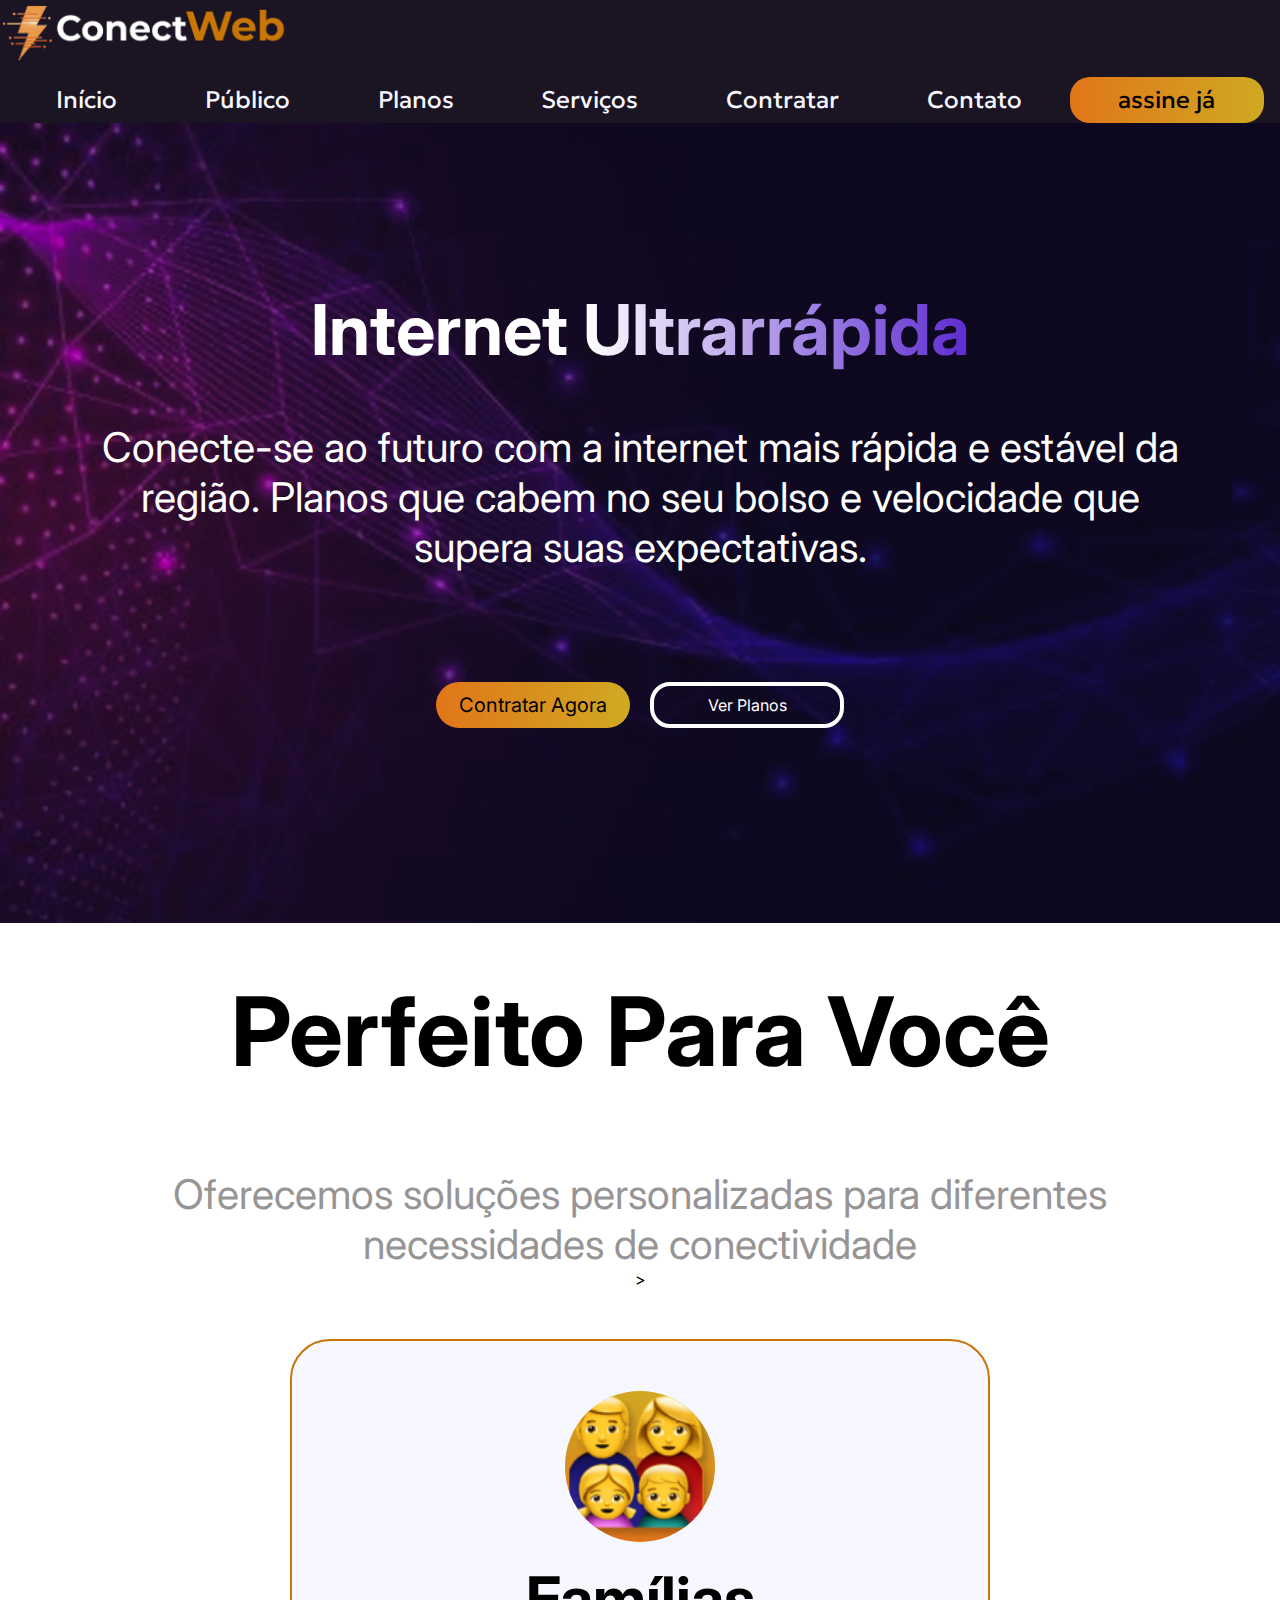
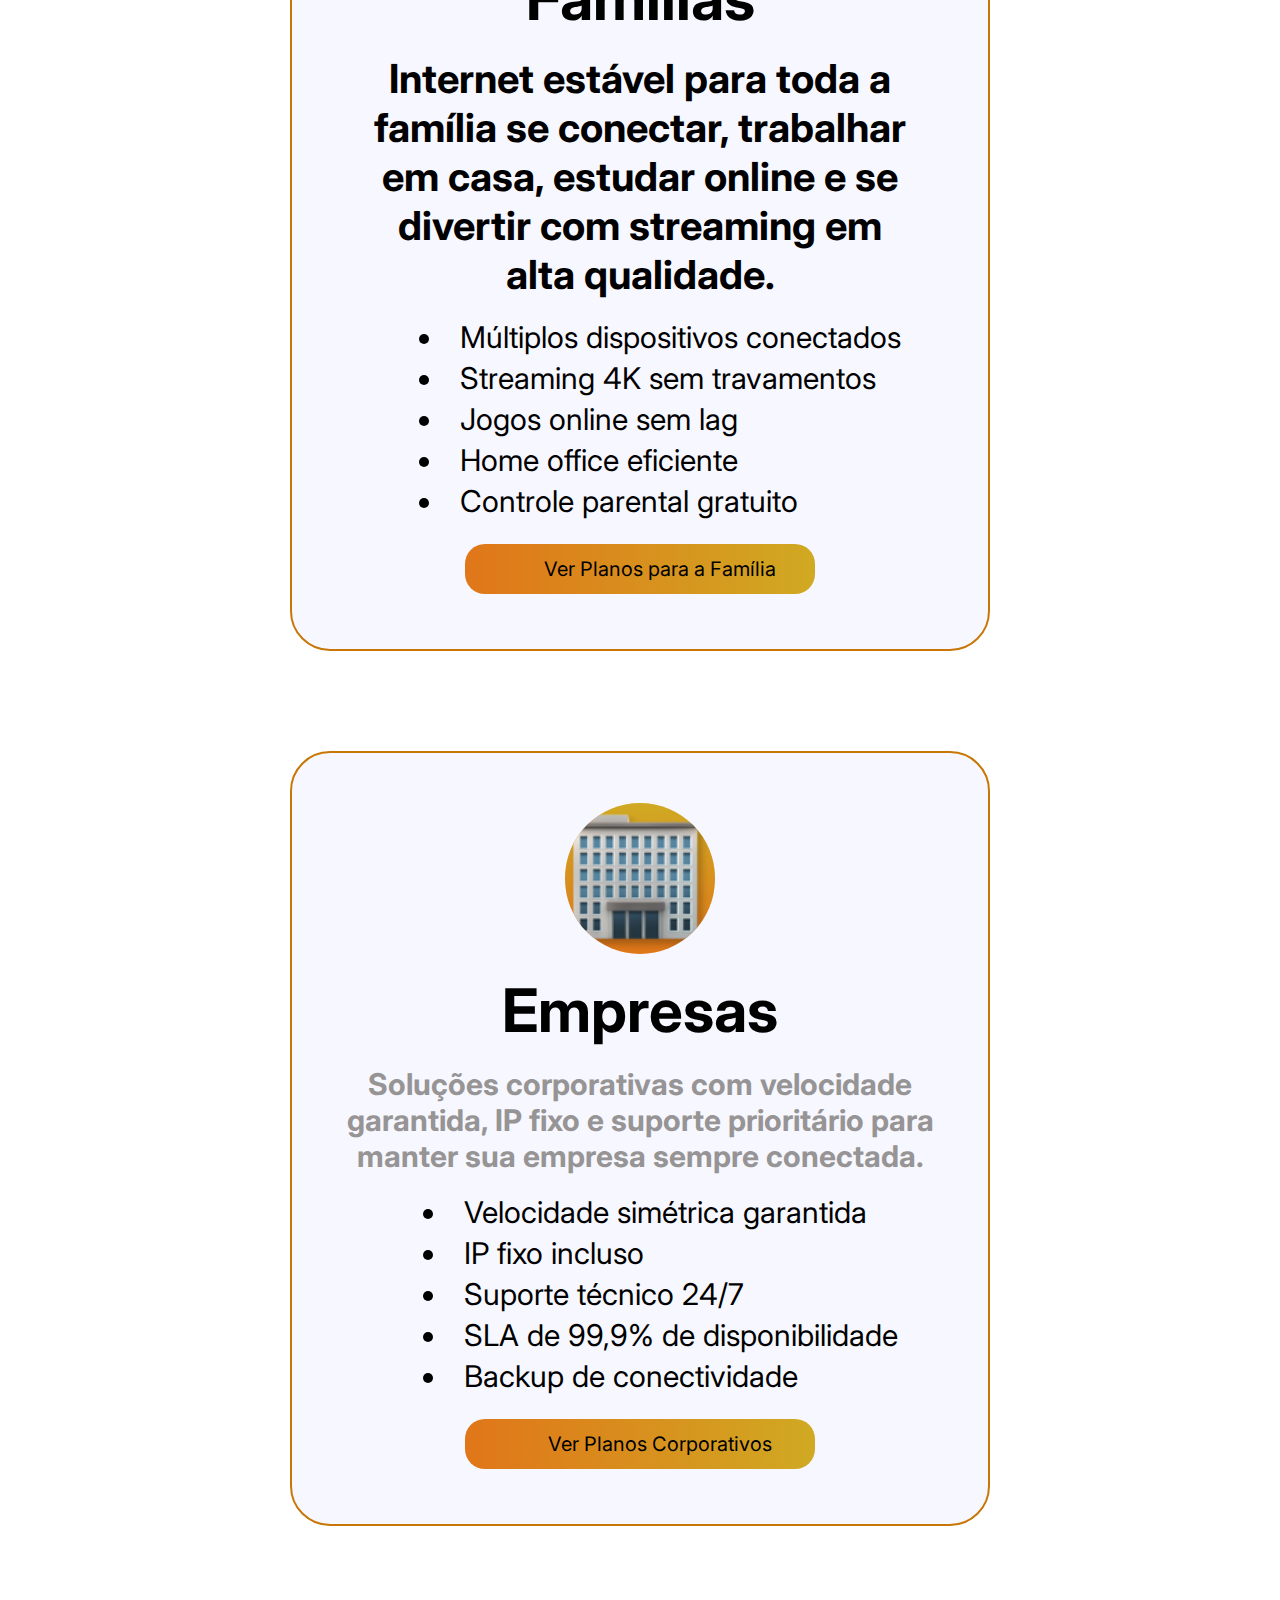
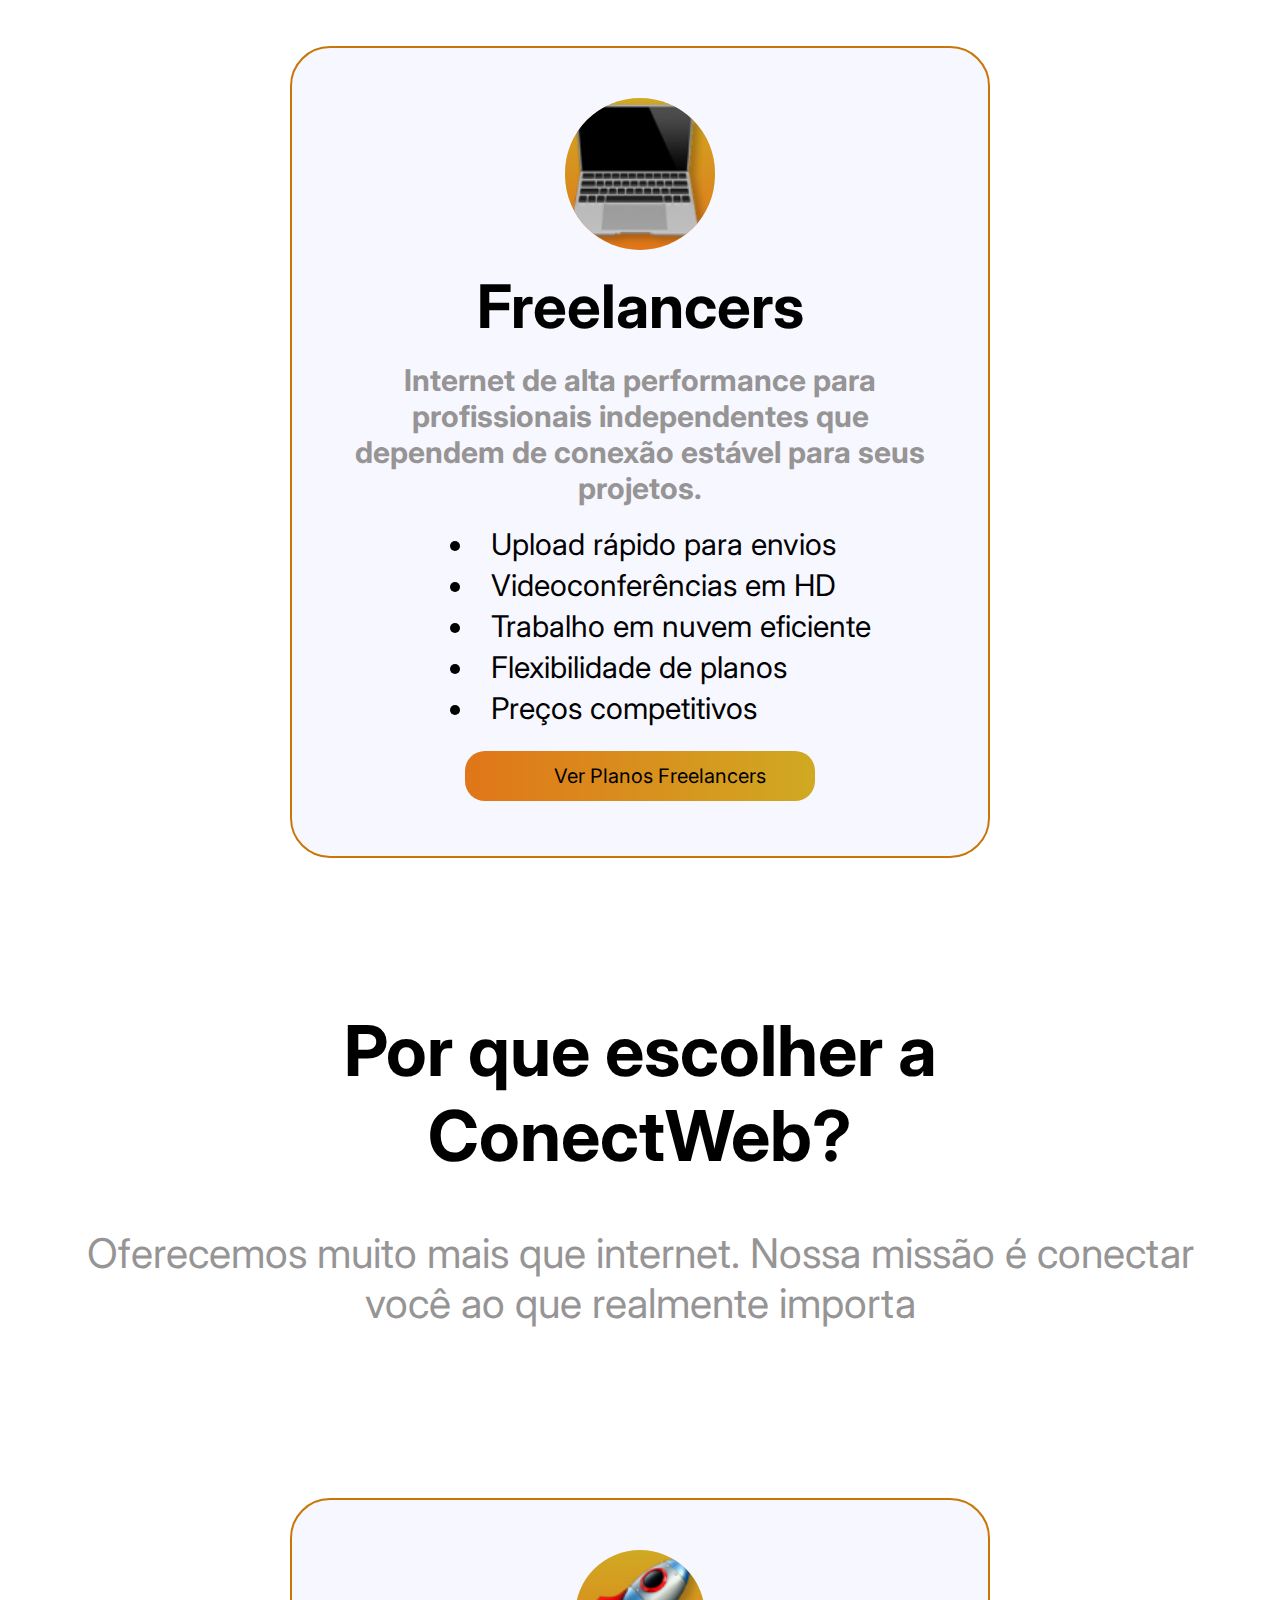
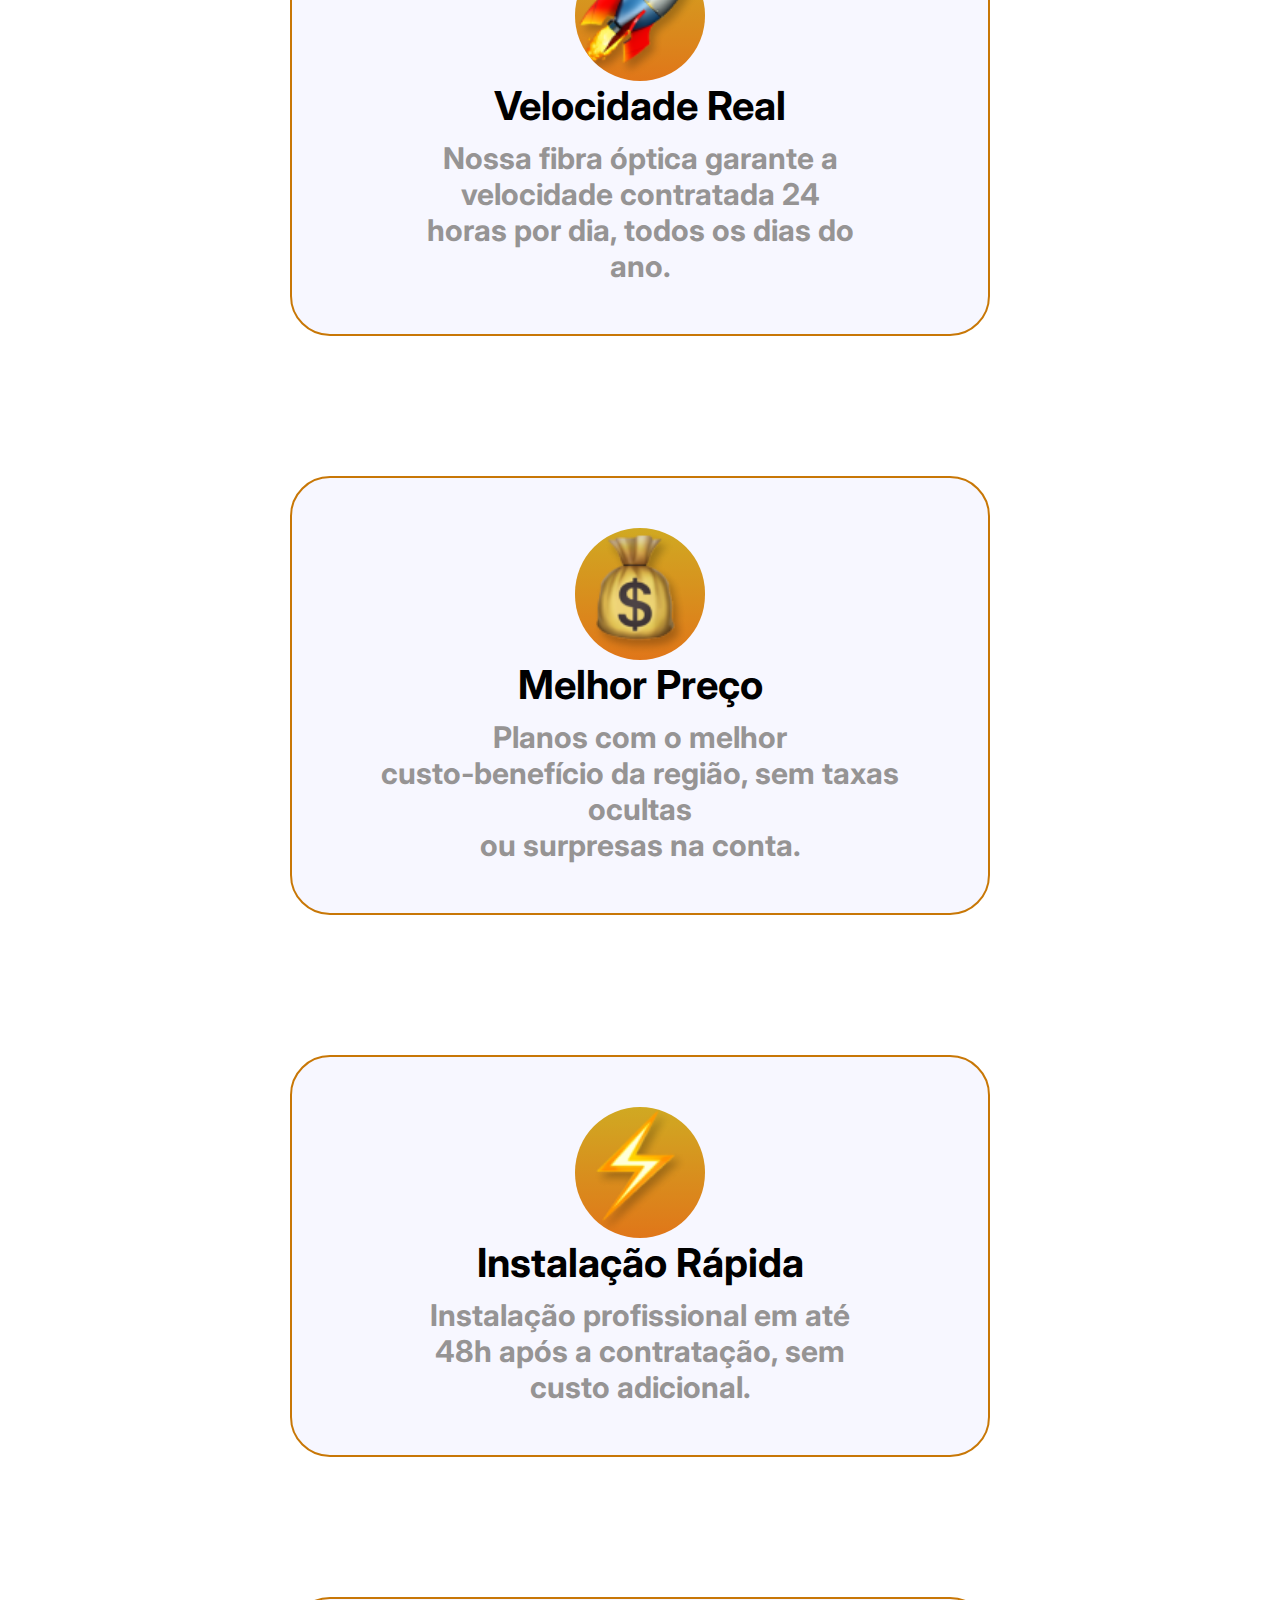
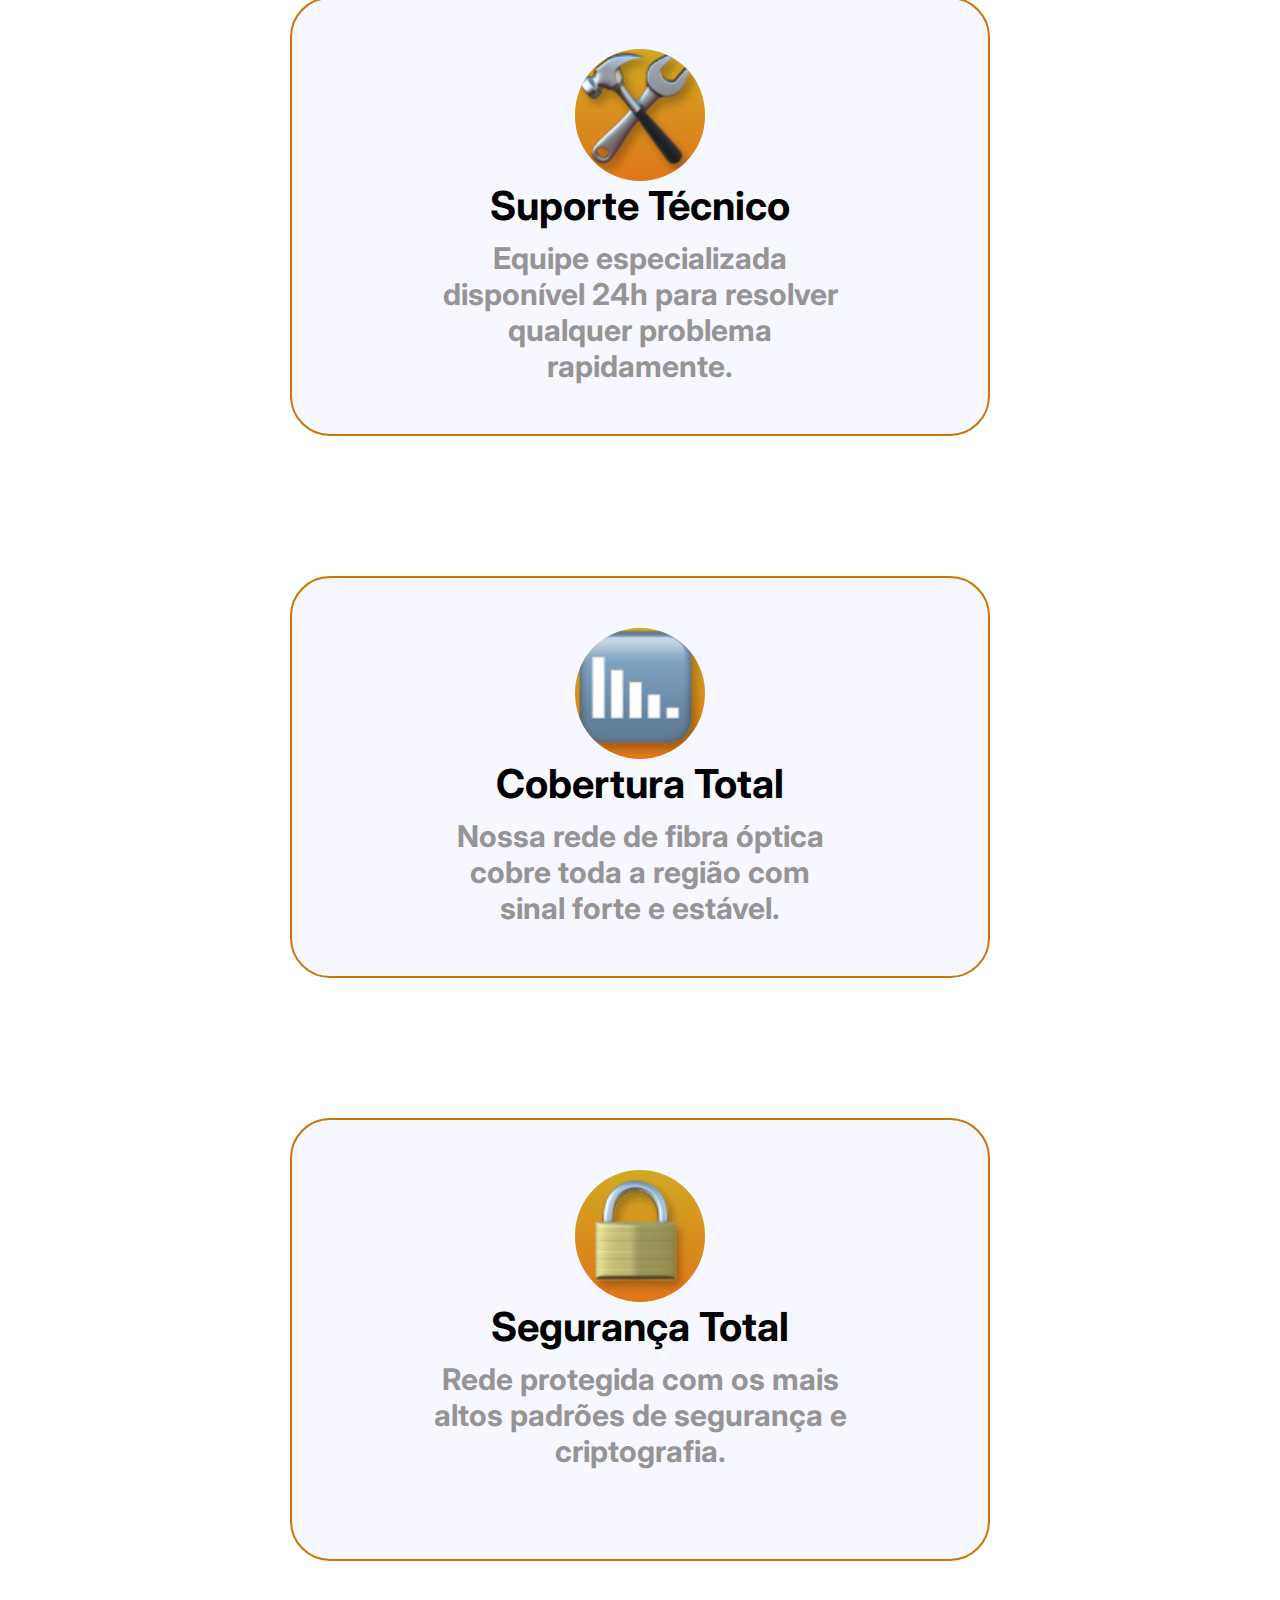
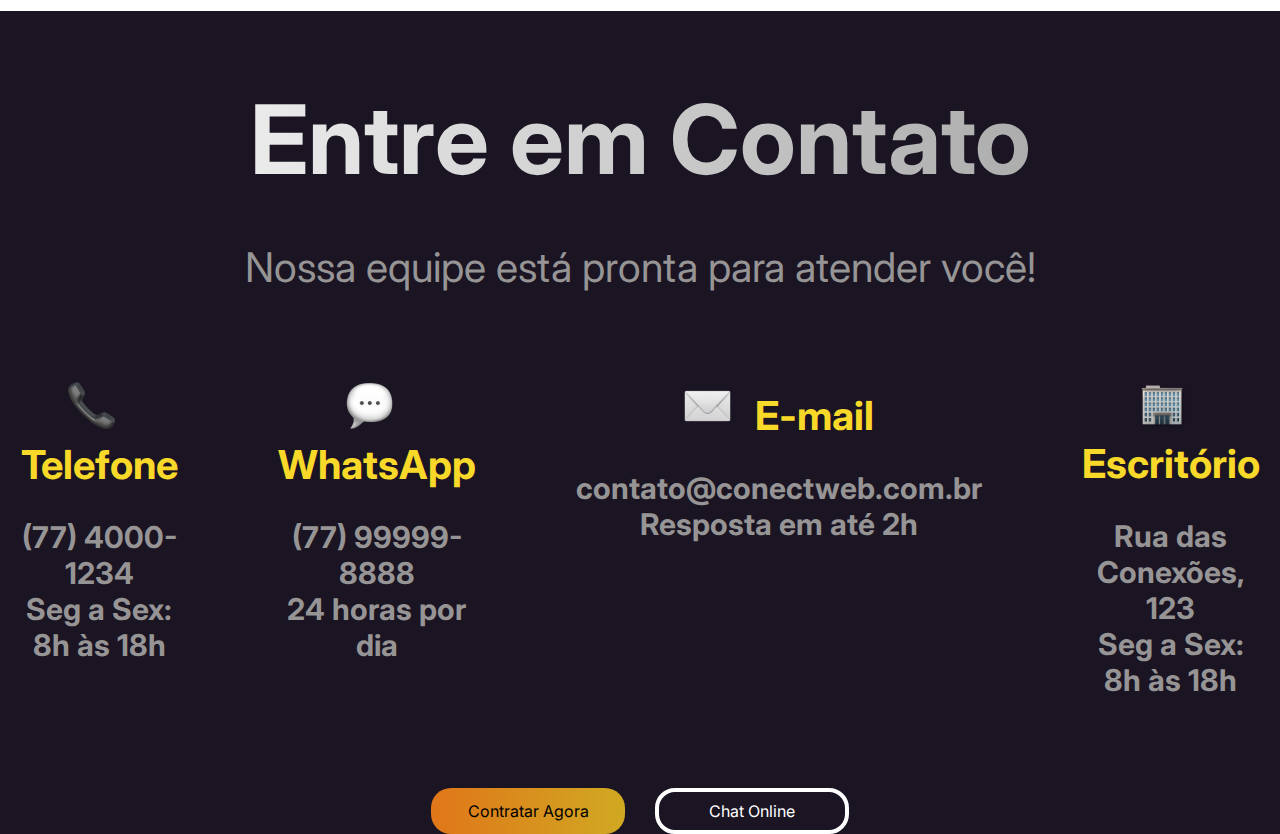
<file: index.html>
<!DOCTYPE html>
<html lang="pt-br">

<head>
    <meta name="viewport" content="width=device-width, initial-scale=1.0">
    <meta charset="UTF-8">
    <title> Conect Web - Internet de Alta Velocidade </title>
    <link rel="stylesheet" href="style.css">
    <link rel="preconnect" href="https://fonts.googleapis.com">
    <link rel="preconnect" href="https://fonts.gstatic.com" crossorigin>
    <link
        href="https://fonts.googleapis.com/css2?family=Geologica:wght@100..900&family=Inter:ital,opsz,wght@0,14..32,100..900;1,14..32,100..900&display=swap"
        rel="stylesheet">

</head>

<body>
<header id="topo">
  <div class="container grid-topo">
      <a href="index.html" class="imagem">
        <img src="imagens/logo.png" width="340px">
      </a>

    <nav id="menu-topo">
      <input type="checkbox" id="aberturamenu">
      <label id="botaomenu" for="aberturamenu">
        <div class="linha"></div>
        <div class="linha"></div>
        <div class="linha"></div>
      </label>

      <ul>
        <li><a href="">Início</a></li>
        <li><a href="">Público</a></li>
        <li><a href="">Planos</a></li>
        <li><a href="serviço.html">Serviços</a></li>
        <li><a href="contrato.html">Contratar</a></li>
        <li><a href="">Contato</a></li>
        <div id="assine"><a href="index.html">assine já</a></div>
      </ul>
    </nav>
  </div>
</header>
    <main id="Conteudo">

        <section id="banner">

            <div class="container">
                <h1> Internet <span class="texto-roxo">Ultrarrápida</span> </h1>
                <br>
                <h2> Conecte-se ao futuro com a internet mais rápida e estável da <br>região. Planos que
                    cabem no seu
                    bolso e velocidade que <br> supera suas expectativas. </h2>
                <br><br><br><br>
                <div id="linha">
                    <div id="contratar"> <a href="index.html"> Contratar Agora </a> </div>
                    <div id="ver"> <a href="index.html"> Ver Planos </a></div>
                </div>
            </div>

        </section>
        <br>
        </section>
        <section id="voce">
            <div class="container">
                <h1 class="perfeito">Perfeito Para Você</h1>
                <br>
                <div class="pagina">
                    <p class="soluçao">Oferecemos soluções personalizadas para diferentes <br>necessidades de
                        conectividade
                    </p>>
                    <br>
                    <div class="caracteristicas">
                        <img class="bolao" src="imagens/👨_👩_👧_👦.png">
                        <br>
                        <h1 class="titulo">Famílias</h1>
                        <br>
                        <h3>Internet estável para toda a família se conectar, trabalhar em casa, estudar
                            online e se divertir com streaming em <br> alta qualidade.</h3>
                        <br>
                        <ul>
                            <li>Múltiplos dispositivos conectados</li>
                            <li>Streaming 4K sem travamentos</li>
                            <li>Jogos online sem lag</li>
                            <li> Home office eficiente</li>
                            <li>Controle parental gratuito</li>
                            <br>
                            <li class="bt"> <a href="index.html"> Ver Planos para a Família </a></li>
                        </ul>
                    </div>
                    <div class="caracteristicas">
                        <img class="bolao" src="imagens/🏢.png">
                        <br>
                        <h1 class="titulo"> Empresas </h1>
                        <br>
                        <h3 class="palavra">Soluções corporativas com velocidade garantida, IP fixo e suporte
                            prioritário para manter sua empresa sempre conectada.</h3>
                        <br>
                        <ul>
                            <li>Velocidade simétrica garantida</li>
                            <li>IP fixo incluso</li>
                            <li>Suporte técnico 24/7</li>
                            <li> SLA de 99,9% de disponibilidade</li>
                            <li>Backup de conectividade</li>
                            <br>
                            <li class="bt"> <a href="index.html"> Ver Planos Corporativos</a></li>
                        </ul>
                    </div>
                    <br>
                    <div class="caracteristicas">
                        <img class="bolao" src="imagens/💻.png">
                        <br>
                        <h1 class="titulo">Freelancers</h1>
                        <br>
                        <h3 class="palavra"> Internet de alta performance para profissionais independentes que dependem
                            de conexão estável para seus <br> projetos.</h3>
                        <br>
                        <ul>
                            <li>Upload rápido para envios</li>
                            <li>Videoconferências em HD</li>
                            <li>Trabalho em nuvem eficiente</li>
                            <li> Flexibilidade de planos</li>
                            <li> Preços competitivos</li>
                            <br>
                            <li class="bt"> <a href="index.html"> Ver Planos Freelancers </a></li>
                    </div>

                    </ul>
                </div>
            </div>
        </section>
        <section class="escolha">

            <h1> Por que escolher a <br>ConectWeb? </h1>
            <p class="internet"> Oferecemos muito mais que internet. Nossa missão é conectar <br> você ao que realmente
                importa</p>
        </section>
        <div class="pagina">
            <div class="caracteristicas">
                <img class="bolinha" src="imagens/🚀.png">
                <h3> Velocidade Real</h3>
                <p class="velocidade">Nossa fibra óptica garante a <br>velocidade contratada 24 <br>horas por dia, todos
                    os dias do <br>ano.</p>
            </div>
            <br><br>
            <div class="caracteristicas">
                <img class="bolinha" src="imagens/💰.png">
                <h3>Melhor Preço </h3>
                <p> Planos com o melhor <br> custo-benefício da região, sem taxas ocultas <br> ou surpresas na conta.
                </p>
            </div>
            <br><br>
            <div class="caracteristicas">
                <img class="bolinha" src="imagens/⚡.png">
                <h3> Instalação Rápida </h3>
                <p> Instalação profissional em até <br> 48h após a contratação, sem <br> custo adicional.</p>
            </div>
            <br><br>
            <div class="caracteristicas">
                <img class="bolinha" src="imagens/🛠️.png">
                <h3> Suporte Técnico </h3>
                <p> Equipe especializada <br> disponível 24h para resolver <br> qualquer problema <br> rapidamente.</p>
            </div>
            <br><br>
            <div class="caracteristicas">
                <img class="bolinha" src="imagens/📶.png">
                <h3> Cobertura Total </h3>
                <p>Nossa rede de fibra óptica <br> cobre toda a região com <br> sinal forte e estável.</p>
            </div>
            <br><br>
            <div class="caracteristicas">
                <img class="bolinha" src="imagens/🔒.png">
                <h3> Segurança Total </h3>
                <p>Rede protegida com os mais <br> altos padrões de segurança e <br> criptografia.</p>
                <br><br>
            </div>
        </div>
            <footer class="rodape">
                <br><br>
                <h1 class="contato"> Entre em Contato </h1>
                <p class="equipe"> Nossa equipe está pronta para atender você! </p>
                <br><br>
                <div class="informacoes">
                    <div id="content">
                        <div class="itens">
                            <h3 class="img"> <img class="ajuste" src="imagens/📞.png" alt="">Telefone</h3>
                            <br>
                            <p> (77) 4000-1234 <br> Seg a Sex: 8h às 18h </p>
                        </div>
                        <br><br>
                        <div class="itens">
                            <h3 class="img"> <img class="ajuste" src="imagens/💬.png" alt=""> WhatsApp </h3>
                            <br>
                            <p> (77) 99999-8888 <br> 24 horas por dia </p>
                        </div>
                        <div class="itens">
                            <h3 class="img"> <img class="ajuste" src="imagens/✉️  (1).png" alt=""> E-mail </h3>
                            <br>
                            <p> contato@conectweb.com.br <br> Resposta em até 2h </p>
                        </div>
                        <div class="itens">
                            <h3 class="img"> <img id="img4" class="ajuste" src="imagens/🏢.png" alt="">Escritório
                            </h3>
                            <br>
                            <p> Rua das Conexões, 123 <br> Seg a Sex: 8h às 18h </p>
                        </div>
                    </div>
                    <br>
                </div>
                <br><br>
                <div id="botoes">
                    <div class="bt-rodape"> <a href="index.html"> Contratar Agora </a> </div>
                    <div class="bt-outro"> <a href="index.html"> Chat Online </a> </div>
                </div>


            </footer>
    </main>

</body>

</html>
</file>
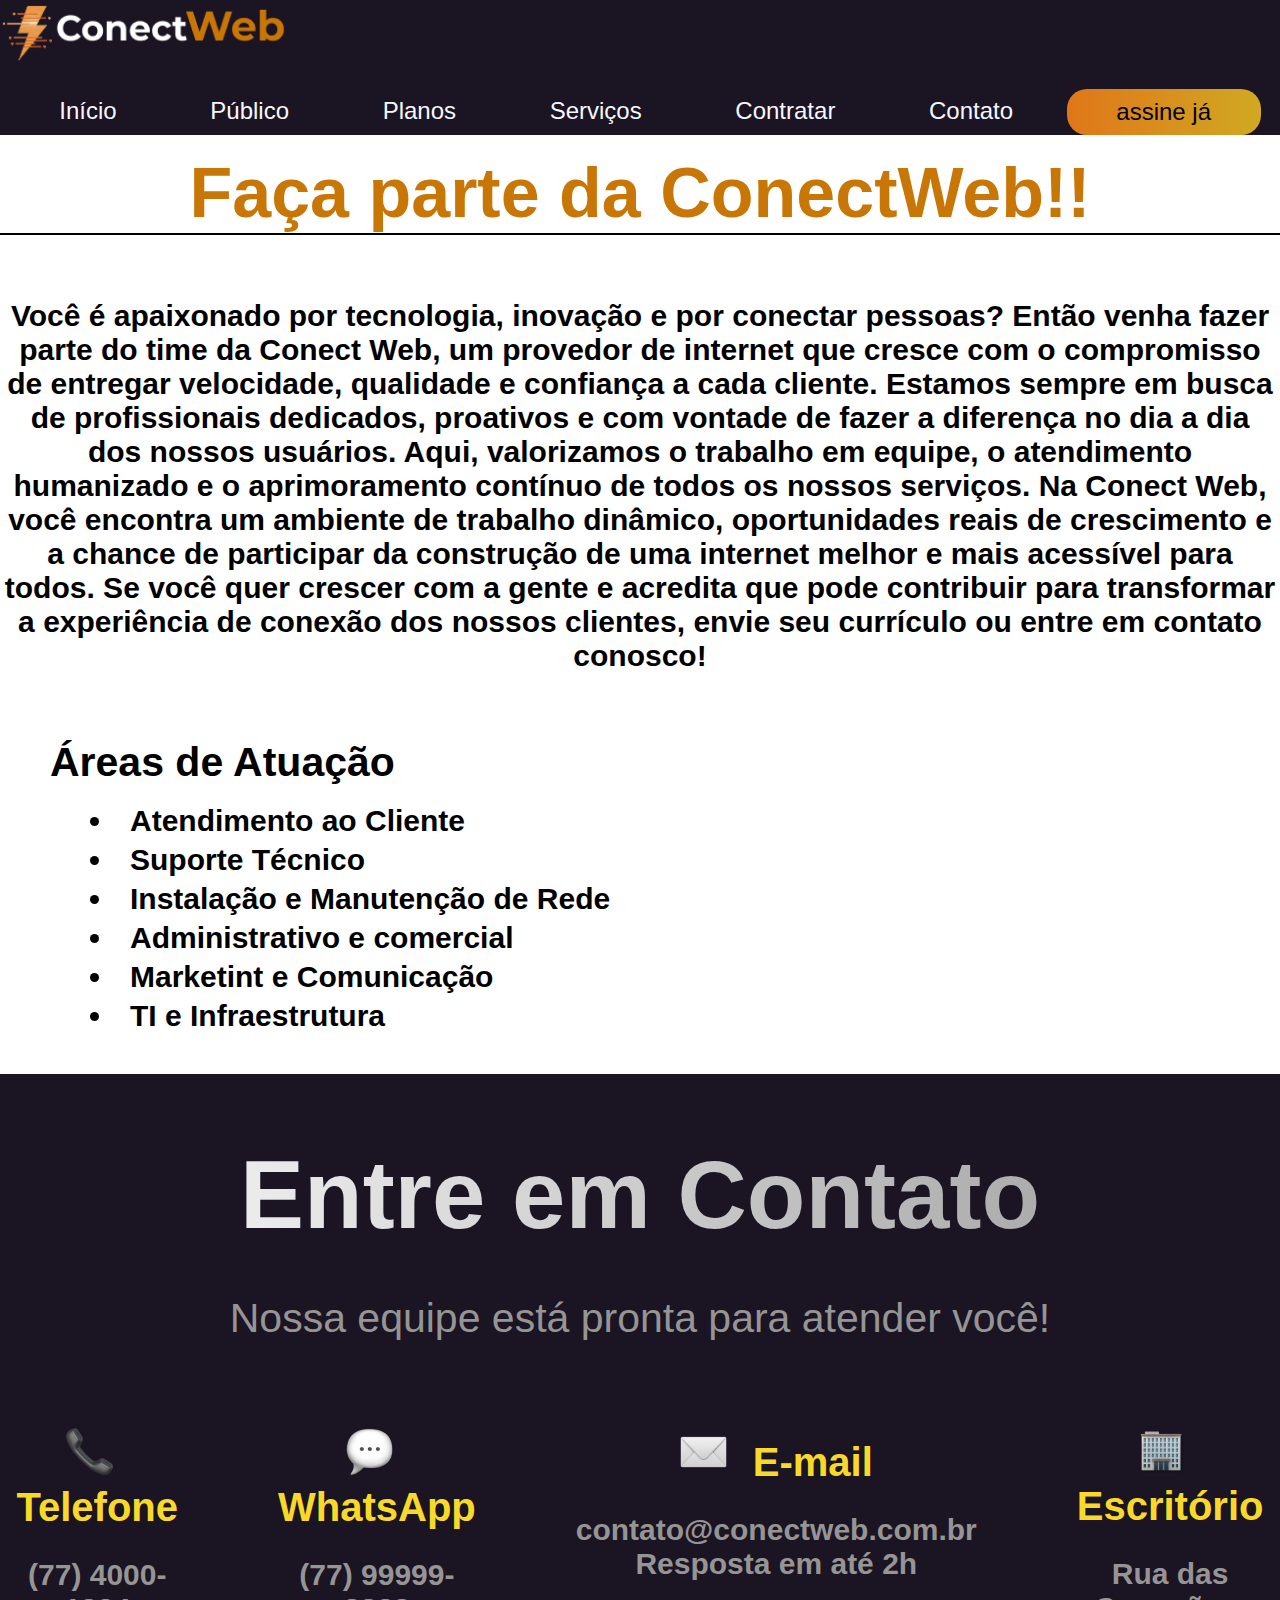
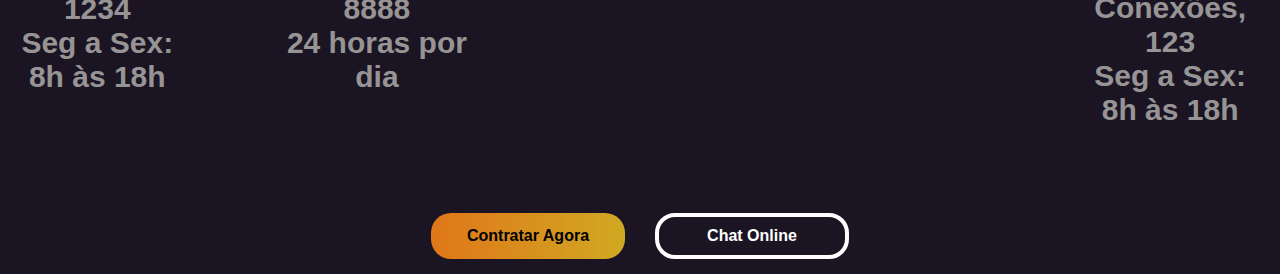
<file: contrato.html>
<!DOCTYPE html>
<html lang="pt-br">
<head>
     <meta name="viewport" content="width=device-whidth, initial-scale=1.0">
    <meta charset="UTF-8">
    <title> Conect Web - Internet de Alta Velocidade</title>
    <link rel="stylesheet" href="style.css">
</head>

<body>
    <header id="topo">
        <div class="container grid-topo">
            <h1 class="imagem"> <a href="index.html"> <img src="imagens/logo.png" width="340px"> </a> </h1>
            <nav id="menu-topo">
                <ul>
                    <li> <a href="index.html"> Início </a> </li>
                    <li> <a href=" "> Público </a> </li>
                    <li> <a href=" "> Planos </a> </li>
                    <li> <a href="serviço.html"> Serviços </a> </li>
                    <li> <a href="index.html"> Contratar </a> </li>
                    <li> <a href=" "> Contato </a> </li>

                    <div id="assine"> <a href="index.html"> assine já </a></div>
                </ul>
            </nav>
        </div>
    </header>
    <div>
        <br>
            <h1 class="provedor"> Faça parte da ConectWeb!! </h1>
            <br><br><br>

            <p id="paragrafocont" class="paragrafo"> Você é apaixonado por tecnologia, inovação e por conectar pessoas? Então venha fazer parte do time da <strong>Conect Web</strong>, um provedor de internet que cresce com o   compromisso de entregar velocidade, qualidade e confiança a cada cliente.
           Estamos sempre em busca de profissionais dedicados, proativos e com vontade de fazer a diferença no dia a dia dos nossos usuários. Aqui, valorizamos o trabalho em equipe, o atendimento humanizado e o aprimoramento contínuo de todos os nossos serviços.
                Na Conect Web, você encontra um ambiente de trabalho dinâmico, oportunidades reais de crescimento e a chance de participar da construção de uma internet melhor e mais acessível para todos.
                Se você quer crescer com a gente e acredita que pode contribuir para transformar a experiência de conexão dos nossos clientes, <string> envie seu currículo</string> ou entre em contato conosco!
                </p>
                <br><br>
            <h2 class="lista"><strong> Áreas de Atuação</string> </h2>
            <br>
            <ul class="lista">
                 <li> Atendimento ao Cliente  </li>
                 <li> Suporte Técnico  </li>
                 <li> Instalação e Manutenção de Rede   </li>
                 <li> Administrativo e comercial  </li>
                 <li> Marketint e Comunicação </li>
                 <li> TI e Infraestrutura  </li>
            </ul>
            <br><br>
        
    </div>
    <div class="rodape">
        <br><br>
        <h1 class="contato"> Entre em Contato </h1>
        <p class="equipe"> Nossa equipe está pronta para atender você! </p>
        <br><br>
        <div class="informacoes">
            <div id="content">
                <div class="itens">
                    <h3 class="img"> <img class="ajuste" src="imagens/📞.png" alt="">Telefone</h3>
                    <br>
                    <p> (77) 4000-1234 <br> Seg a Sex: 8h às 18h </p>
                </div>
                <br><br>
                <div class="itens">
                    <h3 class="img"> <img class="ajuste" src="imagens/💬.png" alt=""> WhatsApp </h3>
                    <br>
                    <p> (77) 99999-8888 <br> 24 horas por dia </p>
                </div>
                <div class="itens">
                    <h3 class="img"> <img class="ajuste" src="imagens/✉️  (1).png" alt=""> E-mail </h3>
                    <br>
                    <p> contato@conectweb.com.br <br> Resposta em até 2h </p>
                </div>
                <div class="itens">
                    <h3 class="img"> <img id="img4" class="ajuste" src="imagens/🏢.png" alt="">Escritório
                    </h3>
                    <br>
                    <p> Rua das Conexões, 123 <br> Seg a Sex: 8h às 18h </p>
                </div>
            </div>
            <br>
        </div>
        <br><br>
        <div id="botoes">
            <div class="bt-rodape"> <a href="index.html"> Contratar Agora </a> </div>
            <div class="bt-outro"> <a href="index.html"> Chat Online </a> </div>
        </div>


    </div>
    
</body>
</html>
</file>
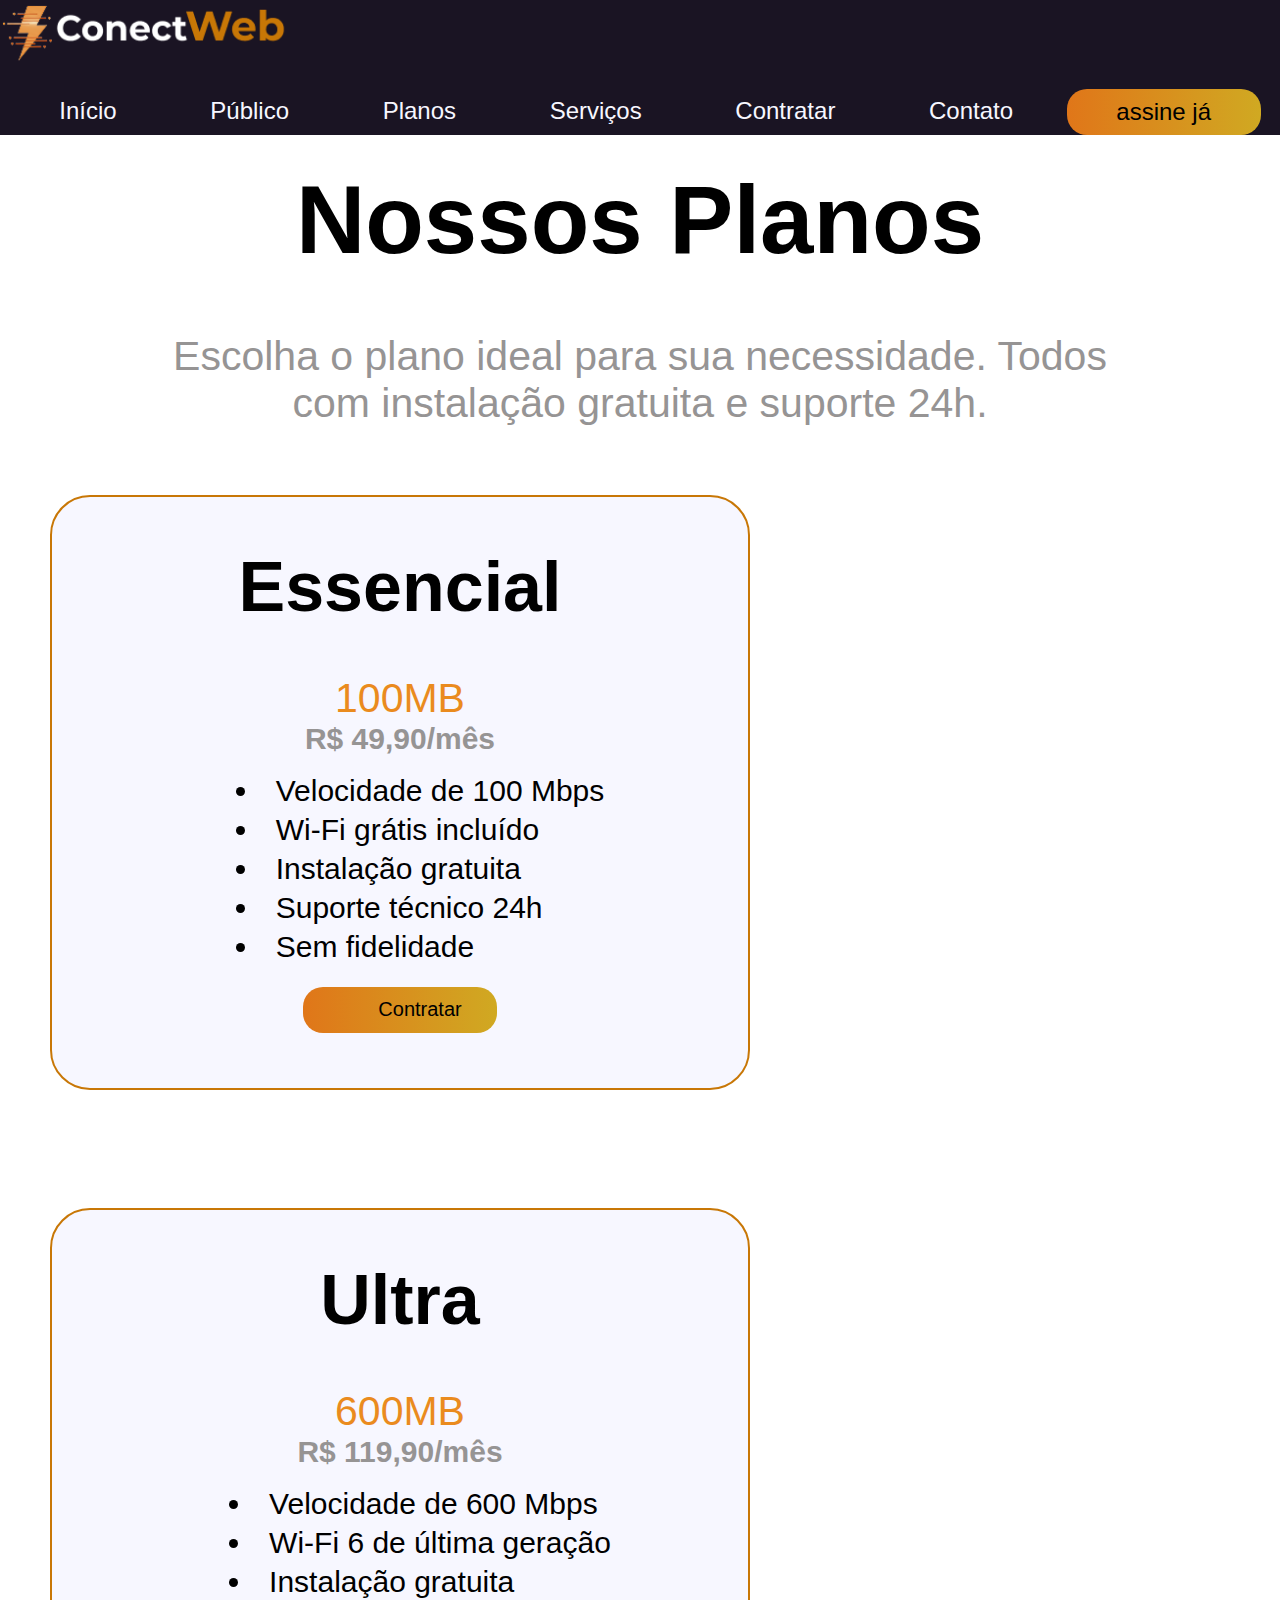
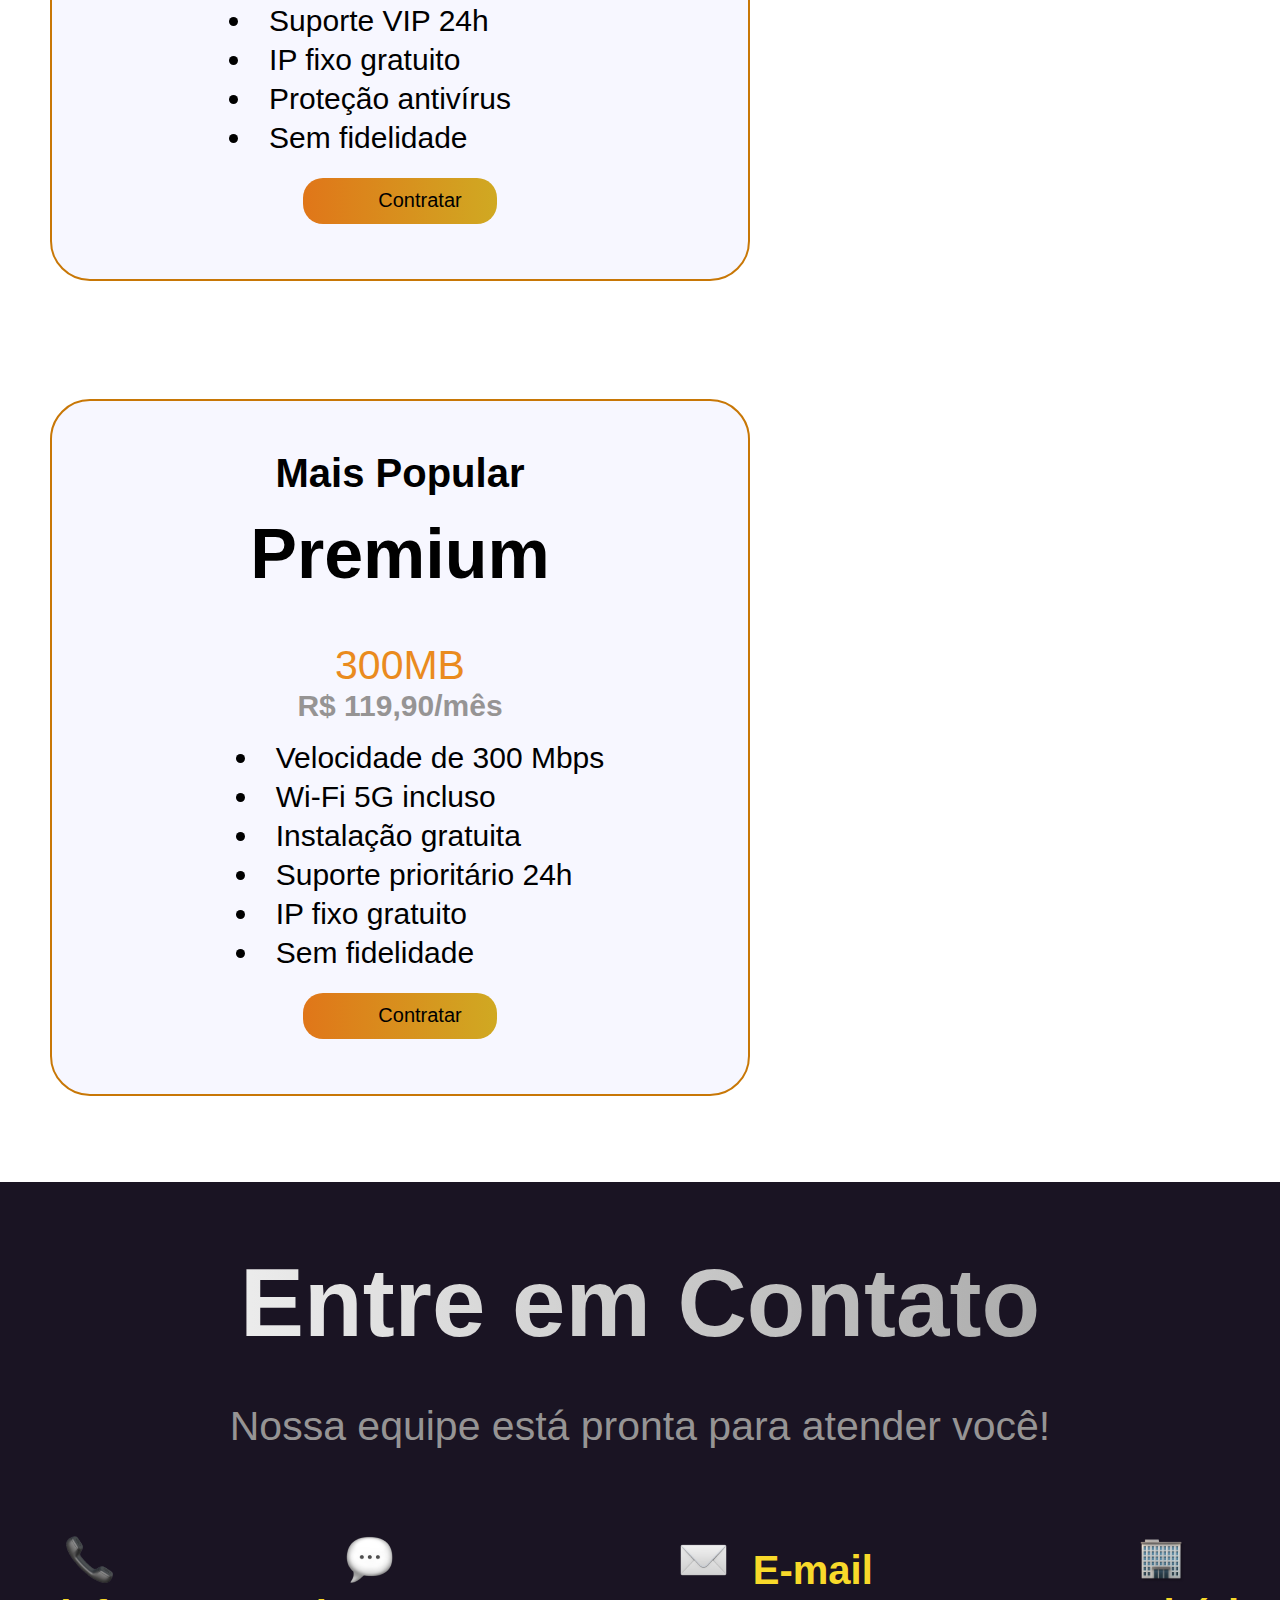
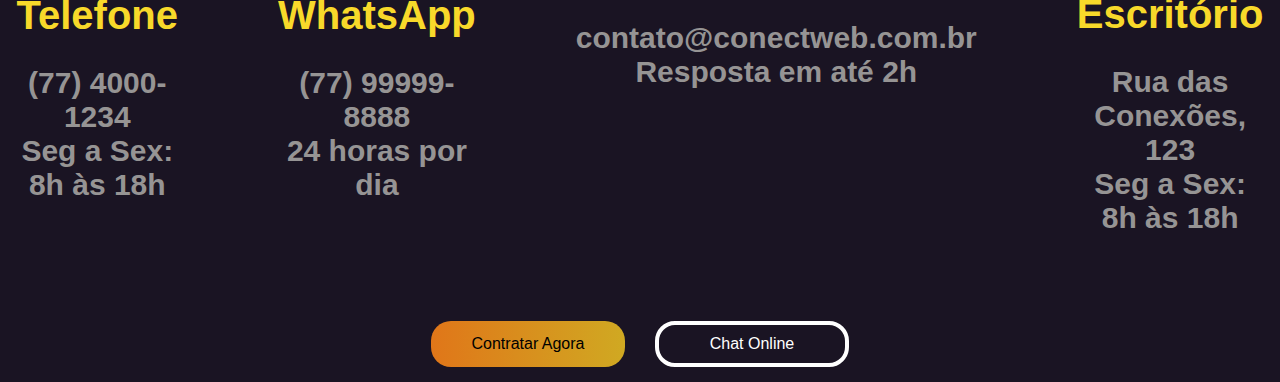
<file: serviço.html>
<!DOCTYPE html>
<html lang="pt-br">
<head>
    <meta charset="UTF-8">
    <title> Conect Web - Internet de Alta Velocidade</title>
    <link rel="stylesheet" href="style.css">
</head>
<body>
    <header id="topo">
        <div class="container grid-topo">
            <h1 class="imagem"> <a href="index.html"> <img src="imagens/logo.png" width="340px"> </a> </h1>
            <nav id="menu-topo">
                <ul>
                    <li> <a href="index.html"> Início </a> </li>
                    <li> <a href=" "> Público </a> </li>
                    <li> <a href=" "> Planos </a> </li>
                    <li> <a href="index.html"> Serviços </a> </li>
                    <li> <a href="contrato.html"> Contratar </a> </li>
                    <li> <a href=" "> Contato </a> </li>

                    <div id="assine"> <a href="index.html"> assine já </a></div>
                </ul>
            </nav>
        </div>
    </header>
   
    <section id="info">
        <div class="container-outro">
            <h1 class="planos"> Nossos Planos </h1>
            <br>
            <p class="ideal">Escolha o plano ideal para sua necessidade. Todos <br> com instalação gratuita e
                suporte 24h.</p>
            <br>
            <div class="icones">
                <article>
                    <div class="caracteristicas">
                    <h1> Essencial </h1>
                    <br>
                    <h2> <span class="cor-laranja">100MB </span> </h2>
                    <h4 class="subtitulo" > R$ 49,90/mês </h4>
                    <br>
                    <ul>
                        <li>Velocidade de 100 Mbps </li>
                        <li>Wi-Fi grátis incluído </li>
                        <li>Instalação gratuita </li>
                        <li>Suporte técnico 24h </li>
                        <li>Sem fidelidade </li>
                        <br>
                        <li class="botao"> <a href="index.html"> Contratar </a></li>
                    </ul>
                </div>
                    <br>
       <div class="caracteristicas">
                    <h1> Ultra </h1>
                    <br>
                    <h2> <span class="cor-laranja">600MB </span> </h2>

                    <h4 class="subtitulo"> R$ 119,90/mês </h4>
                    <br>
                    <ul>
                        <li> Velocidade de 600 Mbps </li>
                        <li> Wi-Fi 6 de última geração</li>
                        <li> Instalação gratuita </li>
                        <li> Suporte VIP 24h </li>
                        <li> IP fixo gratuito </li>
                        <li> Proteção antivírus </li>
                        <li> Sem fidelidade </li>
                        <br>
                        <li class="botao"> <a href="index.html"> Contratar </a></li>
                    </ul>
                </div>
                    <br>
                    <div class="caracteristicas">
                    <h3> Mais Popular </h3>
                    <br>
                    <h1> Premium </h1>
                        <br>
                        <h2> <span class="cor-laranja">300MB</span> </h2>
                        <h4 class="subtitulo"> R$ 119,90/mês </h4>
                        <br>
                        <ul>
                            <li> Velocidade de 300 Mbps </li>
                            <li> Wi-Fi 5G incluso</li>
                            <li> Instalação gratuita </li>
                            <li> Suporte prioritário 24h </li>
                            <li> IP fixo gratuito </li>
                            <li> Sem fidelidade </li>
                            <br>
                            <li class="botao"> <a href="index.html"> Contratar </a></li>
                        </ul>
                    </div>
                </article>
            </div>
        </div>
        <br><br>
        <div class="rodape">
            <br><br>
            <h1 class="contato"> Entre em Contato </h1>
            <p class="equipe"> Nossa equipe está pronta para atender você! </p>
            <br><br>
            <div class="informacoes">
                <div id="content">
                    <div class="itens">
                        <h3 class="img"> <img class="ajuste" src="imagens/📞.png" alt="">Telefone</h3>
                        <br>
                        <p> (77) 4000-1234 <br> Seg a Sex: 8h às 18h </p>
                    </div>
                    <br><br>
                    <div class="itens">
                        <h3 class="img"> <img class="ajuste" src="imagens/💬.png" alt=""> WhatsApp </h3>
                        <br>
                        <p> (77) 99999-8888 <br> 24 horas por dia </p>
                    </div>
                    <div class="itens">
                        <h3 class="img"> <img class="ajuste" src="imagens/✉️  (1).png" alt=""> E-mail </h3>
                        <br>
                        <p> contato@conectweb.com.br <br> Resposta em até 2h </p>
                    </div>
                    <div class="itens">
                        <h3 class="img"> <img id="img4" class="ajuste" src="imagens/🏢.png" alt="">Escritório
                        </h3>
                        <br>
                        <p> Rua das Conexões, 123 <br> Seg a Sex: 8h às 18h </p>
                    </div>
                </div>
                <br>
            </div>
            <br><br>
            <div id="botoes">
                <div class="bt-rodape"> <a href="index.html"> Contratar Agora </a> </div>
                <div class="bt-outro"> <a href="index.html"> Chat Online </a> </div>
            </div>
        </div>
    </section>
</body>
</html>
</file>
<file: style.css>
* {
    margin: 0;
    padding: 0;
    box-sizing: border-box;
}

:root {
    --Laranja: #C87706;
    --Roxo-Escuro: #1A1423;
    --Icterina: #F0EC57;
    --Branco-Fantasma: #F7F7FF;
    --Preto: #000000;
    --fonte-titulo: "Geologica", sans-serif;
    --fonte-texto: "Inter", sans-serif;
    --fonte-subtitulo: "Montserrat", sans-serif;
}

body {
    font-family: var(--fonte-texto);
    background-color: white;
}

.container {
    max-width: 100%;
    margin: 0 auto;
}

.planos {
    text-align: center;
    padding: 30px 20px;
    font-size: 6em;
    color: #000000;
    font-weight: bold;
    margin: 0;
}

.ideal {
    text-align: center;
    font-size: 41px;
    color: #969494;
    font-weight: 400;
    margin-top: 10px;
    min-width: 800px;
    display: flex;
    flex-direction: column;
    align-items: center;
    justify-content: center;
}

ul {
    list-style-type: disc;
    list-style-position: inside;
    margin: 0;
    padding-left: 0;
}

li {
    margin-bottom: 5px;
    text-align: left;
    font-size: 30px;
    text-indent: 40px;
}

.botao {
    list-style: none;
    text-align: center;
    height: 46px;
    width: 194px;
    background: linear-gradient(to right, #E07619, #D0A922);
    display: flex;
    justify-self: center;
    align-self: center;
    justify-content: center;
    align-items: center;
    text-align: center;
    border-radius: 20px;
}

.botao > a {
    color: #000000;
    text-decoration: none;
    font-size: 20px;
    font-weight: 120px;
}

.bt {
    list-style: none;
    text-align: center;
    height: 50px;
    width: 350px;
    background: linear-gradient(to right, #E07619, #D0A922);
    display: flex;
    justify-self: center;
    align-self: center;
    justify-content: center;
    align-items: center;
    text-align: center;
    border-radius: 20px;
}

.bt > a {
    color: #000000;
    text-decoration: none;
    font-size: 20px;
    font-weight: 160px;
}

.grid-topo {
    display: grid;
    grid-template-columns: 1fr;
    background-color: #1A1423;
}

.imagem {
    float: right;
}

#menu-topo > ul {
    display: flex;
    list-style: none;
    justify-content: space-around;
    align-items: center;
    height: 100%;
    gap: 15px;
    flex-wrap: wrap;
}

#menu-topo a {
    font-size: 1.5rem;
    font-family: var(--fonte-titulo);
    color: var(--Branco-Fantasma);
    text-decoration: none;
}

#menu-topo a:hover {
    color: var(--Laranja);
    text-decoration: underline;
    text-decoration: none;
}

#assine {
    height: 46px;
    width: 194px;
    background: linear-gradient(to right, #E07619, #D0A922);
    display: flex;
    justify-self: center;
    align-self: center;
    justify-content: center;
    align-items: center;
    text-align: center;
    border-radius: 20px;
}

#banner {
    background-image: url(imagens/Rectangle\ 2.png);
    background-size: cover;
    min-height: 800px;
    display: flex;
    color: white;
    align-items: center;
    text-align: center;
}

.texto-roxo {
    color: #5D2BD0;
    background: linear-gradient(90deg, white, #5D2BD0);
    -webkit-background-clip: text;
    -webkit-text-fill-color: transparent;
}

h1 {
    font-size: 70px;
}

h2 {
    font-size: 41px;
    margin-top: 30px;
    font-weight: 400;
}

h3 {
    font-size: 40px;
}

#assine > a {
    color: black;
    text-decoration: none;
}

#assine a:hover {
    color: white;
    text-decoration: underline;
    text-decoration: none;
}

#contratar {
    height: 46px;
    width: 194px;
    background: linear-gradient(to right, #E07619, #D0A922);
    display: flex;
    justify-self: center;
    align-self: center;
    justify-content: center;
    align-items: center;
    text-align: center;
    border-radius: 400px;
}

#contratar > a {
    color: #000000;
    text-decoration: none;
    font-size: 20px;
    font-weight: 20px;
}

.escolha {
    text-align: center;
    padding: 100px 20px;
    font-size: 6em;
    color: #000000;
    font-weight: bold;
    margin: 0;
}

.perfeito {
    text-align: center;
    padding: 30px;
    font-size: 6em;
    color: #000000;
    font-weight: bold;
    margin: 0;
}

.soluçao {
    text-align: center;
    font-size: 41px;
    color: #969494;
    font-weight: 400;
    margin-top: 30px;
    min-width: 800px;
    display: flex;
    flex-direction: column;
    align-items: center;
    justify-content: center;
}

p {
    font-size: 30px;
    color: #969494;
    font-weight: bold;
    margin-top: 10px;
}

.internet {
    text-align: center;
    padding: 20px 20px;
    color: #969494;
    font-weight: 400;
    font-size: 41px;
    margin-top: 30px;
    min-width: 800px;
    display: flex;
    flex-direction: column;
    align-items: center;
    justify-content: center;
}

#ver {
    height: 46px;
    width: 194px;
    border: 4px white solid;
    display: flex;
    justify-self: center;
    align-self: center;
    justify-content: center;
    align-items: center;
    text-align: center;
    border-radius: 20px;
}

#ver > a {
    color: #ffffff;
    text-decoration: none;
}

#linha {
    display: flex;
    align-items: center;
    margin: 30px;
    justify-content: center;
    gap: 20px;
}

.contato {
    text-align: center;
    padding: 30px 20px;
    font-size: 6em;
    color: #000000;
    font-weight: bold;
    margin: 0;
    background: linear-gradient(90deg, white, #999999);
    -webkit-background-clip: text;
    -webkit-text-fill-color: transparent;
}

.equipe {
    text-align: center;
    font-size: 41px;
    color: #969494;
    font-weight: 400;
    margin-top: 15px;
    min-width: 800px;
    display: flex;
    flex-direction: column;
    align-items: center;
    justify-content: center;
}

.bt-rodape {
    list-style: none;
    text-align: center;
    height: 46px;
    width: 194px;
    background: linear-gradient(to right, #E07619, #D0A922);
    display: flex;
    justify-self: center;
    align-self: center;
    justify-content: center;
    align-items: center;
    text-align: center;
    border-radius: 20px;
    margin-right: 30px;
}

.bt-rodape > a {
    color: #000000;
    text-decoration: none;
}

.bt-rodape a:hover {
    color: white;
    text-decoration: underline;
    text-decoration: none;
}

.bt-outro {
    height: 46px;
    width: 194px;
    border: 4px white solid;
    display: flex;
    justify-self: center;
    align-self: center;
    justify-content: center;
    align-items: center;
    text-align: center;
    border-radius: 20px;
}

.bt-outro a:hover {
    color: white;
    text-decoration: underline;
    text-decoration: none;
}

.bt-outro > a {
    color: #ffffff;
    text-decoration: none;
}

.rodape {
    background-color: var(--Roxo-Escuro);
    min-height: 800px;
}

#contratar a:hover {
    color: white;
    text-decoration: underline;
    text-decoration: none;
}

#ver a:hover {
    color: white;
    text-decoration: underline;
    text-decoration: none;
}

.informacoes {
    display: flex;
    align-items: center;
    justify-content: center;
}

.img {
    color: #F8D92A;
    border: black;
    font-size: 40px;
}

#img4 {
    width: 47px;
}

.ajuste {
    margin-right: 15px;
}

.itens {
    display: flex;
    flex-direction: column;
    margin: 50px;
    align-content: center;
    text-align: center;
}

#content {
    display: flex;
    justify-content: space-around;
}

#botoes {
    display: flex;
    justify-content: center;
}

.bolinha {
    background: linear-gradient(to top, #E07619, #D0A922);
    width: 130px;
    border-radius: 180px;
}

.bolao {
    background: linear-gradient(to top, #E07619, #D0A922);
    width: 150px;
    border-radius: 170px;
}

.pagina {
    display: flex;
    flex-direction: column;
    align-items: center;
    justify-content: center;
}

.palavra {
    font-size: 30px;
    color: #969494;
}

.titulo {
    font-size: 60px;
}

.cor-laranja {
    color: #EA8B1E;
    border-radius: 40px;
}

.subtitulo {
    font-size: 30px;
    color: #969494;
}

.provedor {
    text-align: center;
    color: var(--Laranja);
    border-bottom: 2px solid black;
}

.paragrafo {
    color: black;
    text-align: center;
}

.lista {
    margin-left: 50px;
}

.caracteristicas {
    background-color: #F7F7FF;
    width: 700px;
    text-align: center;
    margin: 50px;
    border-radius: 40px;
    border: var(--Laranja) 2px solid;
    padding: 50px;
    display: flex;
    flex-direction: column;
    justify-content: center;
    align-items: center;
}

#aberturamenu {
    display: none;
}

@media screen and (max-width: 1025px) {

    .planos,
    .escolha,
    .perfeito {
        font-size: 4em;
        padding: 40px 10px;
    }

    h1 {
        font-size: 55px;
    }

    h2,
    .ideal,
    .soluçao,
    .internet,
    .equipe {
        font-size: 32px;
        min-width: auto;
        padding: 0 10px;
    }

    p,
    .palavra,
    .subtitulo {
        font-size: 24px;
    }

    .caracteristicas {
        width: 80%;
        margin: 30px auto;
    }

    #content {
        gap: 20px;
    }
}

@media screen and (max-width: 768px) {
    body {
        overflow-x: hidden;
    }

    #banner {
        flex-direction: column;
        padding: 40px 10px;
        min-height: 500px;
        text-align: center;
    }

    #content {
        flex-direction: column;
        align-items: center;
        justify-content: center;
    }

    #linha {
        flex-wrap: wrap;
        margin: 20px 10px;
    }

    .itens {
        margin: 20px 10px;
    }

    .caracteristicas {
        width: 95%;
        padding: 30px 20px;
    }

    .planos,
    .escolha,
    .perfeito {
        font-size: 3em;
        padding: 30px 10px;
    }

    h1 {
        font-size: 45px;
    }

    h2,
    .ideal,
    .soluçao,
    .internet,
    .equipe {
        font-size: 26px;
        min-width: auto;
    }

    p,
    .palavra,
    .subtitulo {
        font-size: 20px;
    }

    li {
        font-size: 20px;
        text-indent: 0;
        padding: 0 10px;
    }

    .botao,
    .bt,
    #assine,
    #contratar,
    #ver,
    .bt-rodape,
    .bt-outro {
        width: 70%;
        max-width: 320px;
        margin: 10px auto;
    }

    .bolinha {
        width: 100px;
    }

    .bolao {
        width: 120px;
    }

    .rodape {
        min-height: auto;
        padding-bottom: 40px;
    }

    .informacoes {
        flex-wrap: wrap;
        padding: 20px 10px;
    }
}

@media screen and (max-width: 426px) {

    #topo .container {
        display: flex;
        flex-direction: column;
        align-items: center;
        justify-content: center;
        padding: 10px 10px;
        gap: 8px;
    }

    .grid-topo {
        grid-template-columns: auto;
        background-color: #1A1423;
    }

    .imagem {
        float: none;
        text-align: center;
    }

    .imagem img {
        width: 180px;
    }

    #menu-topo {
        flex: 1;
        width: 100%;
        display: flex;
        flex-direction: column;
        align-items: center;
    }

    #aberturamenu {
        display: none;
    }

    #botaomenu {
        display: flex;
        width: 32px;
        height: 32px;
        flex-direction: column;
        justify-content: space-around;
        padding: 4px;
        border: 1px solid white;
        border-radius: 6px;
        margin: 5px 0;
        cursor: pointer;
    }

    .linha {
        height: 3px;
        background-color: white;
    }

    #menu-topo > ul {
        display: flex;
        flex-direction: column;
        text-align: center;
        height: 0;
        overflow: hidden;
        transition: height 0.4s ease;
        background-color: #1A1423;
        padding: 0 10px;
        margin: 0;
        list-style: none;
        gap: 0;
        width: 100%;
    }

    #menu-topo li {
        border-bottom: 1px dashed white;
        padding: 8px 0;
        margin: 0;
        text-indent: 0;
    }

    #menu-topo #assine {
        margin: 10px auto 12px auto;
    }

    #aberturamenu:checked ~ ul {
        height: 470px;
    }

    .planos,
    .escolha,
    .perfeito {
        font-size: 2.3em;
    }

    h1 {
        font-size: 34px;
    }

    h2,
    .ideal,
    .soluçao,
    .internet,
    .equipe {
        font-size: 22px;
        padding: 0 8px;
        min-width: auto;
    }

    p,
    .palavra,
    .subtitulo {
        font-size: 18px;
    }

    .caracteristicas {
        width: 100%;
        margin: 20px 0;
        border-radius: 0;
    }

    #content,
    #linha,
    #botoes {
        flex-direction: column;
        align-items: center;
    }

    .botao,
    .bt,
    #assine,
    #contratar,
    #ver,
    .bt-rodape,
    .bt-outro {
        width: 90%;
        max-width: 280px;
    }

    .internet,
    .ideal,
    .soluçao,
    .equipe {
        min-width: auto;
    }

    .lista {
        margin-left: 20px;
    }
}

@media screen and (max-width: 426px) {

    #topo .container {
        display: flex;
        flex-direction: column;
        align-items: center;
        justify-content: center;
        padding: 10px 10px;
        gap: 8px;
    }

    .grid-topo {
        grid-template-columns: 1fr;
        background-color: #1A1423;
    }

    .imagem {
        float: none;
        text-align: center;
        display: block;
    }

    .imagem img {
        width: 200px;
    }

    #menu-topo {
        width: 100%;
        display: flex;
        flex-direction: column;
        align-items: center;
    }

    #aberturamenu {
        display: none;
    }

    #botaomenu {
        display: flex;
        width: 32px;
        height: 32px;
        flex-direction: column;
        justify-content: space-around;
        padding: 4px;
        border: 1px solid white;
        border-radius: 6px;
        margin: 5px 0;
        cursor: pointer;
    }

    .linha {
        height: 3px;
        background-color: white;
    }

    #menu-topo > ul {
        display: flex;
        flex-direction: column;
        text-align: center;
        height: 0;
        overflow: hidden;
        transition: height 0.4s ease;
        background-color: #1A1423;
        padding: 0 10px;
        margin: 0;
        list-style: none;
        gap: 0;
        width: 100%;
    }

    #menu-topo li {
        border-bottom: 1px dashed white;
        padding: 8px 0;
        margin: 0;
        text-indent: 0;
    }

    #menu-topo #assine {
        margin: 10px auto 12px auto;
    }

    #aberturamenu:checked ~ ul {
        height: 420px;
    }

    .planos,
    .escolha,
    .perfeito {
        font-size: 2.3em;
    }

    h1 {
        font-size: 34px;
    }

    h2,
    .ideal,
    .soluçao,
    .internet,
    .equipe {
        font-size: 22px;
        padding: 0 8px;
        min-width: auto;
    }

    p,
    .palavra,
    .subtitulo {
        font-size: 18px;
    }

    .caracteristicas {
        width: 100%;
        margin: 20px 0;
        border-radius: 0;
    }

    #content,
    #linha,
    #botoes {
        flex-direction: column;
        align-items: center;
    }

    .botao,
    .bt,
    #assine,
    #contratar,
    #ver,
    .bt-rodape,
    .bt-outro {
        width: 90%;
        max-width: 280px;
    }

    .internet,
    .ideal,
    .soluçao,
    .equipe {
        min-width: auto;
    }

    .lista {
        margin-left: 20px;
    }
}
</file>
